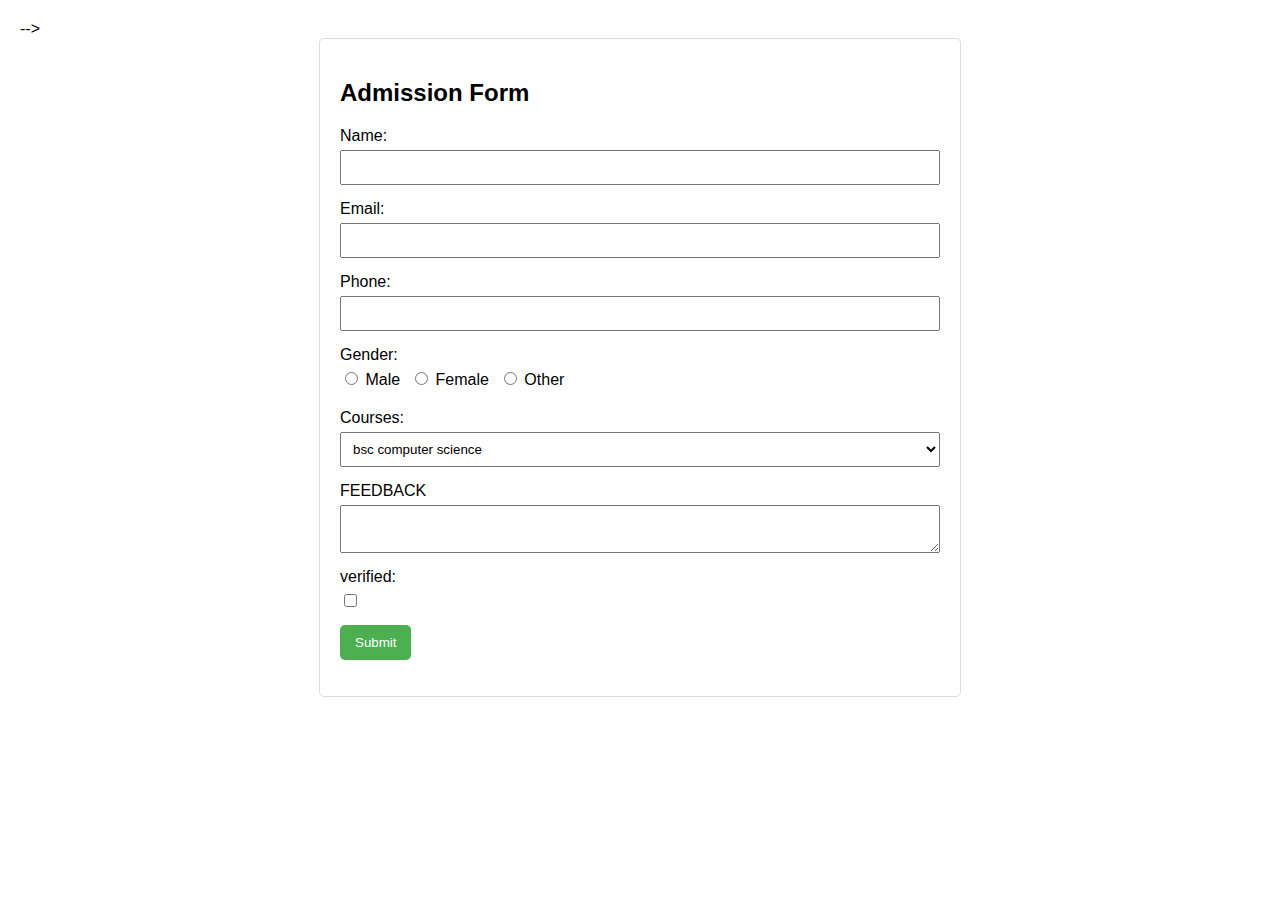
<file: portfolio_deepika/asserts/Admission Form.html>
<!-- saved from url=(0040)http://127.0.0.1:5500/asserts/index.html -->
<html lang="en"><head><meta http-equiv="Content-Type" content="text/html; charset=UTF-8"><script>
	// <![CDATA[  <-- For SVG support
	if ('WebSocket' in window) {
		(function () {
			function refreshCSS() {
				var sheets = [].slice.call(document.getElementsByTagName("link"));
				var head = document.getElementsByTagName("head")[0];
				for (var i = 0; i < sheets.length; ++i) {
					var elem = sheets[i];
					var parent = elem.parentElement || head;
					parent.removeChild(elem);
					var rel = elem.rel;
					if (elem.href && typeof rel != "string" || rel.length == 0 || rel.toLowerCase() == "stylesheet") {
						var url = elem.href.replace(/(&|\?)_cacheOverride=\d+/, '');
						elem.href = url + (url.indexOf('?') >= 0 ? '&' : '?') + '_cacheOverride=' + (new Date().valueOf());
					}
					parent.appendChild(elem);
				}
			}
			var protocol = window.location.protocol === 'http:' ? 'ws://' : 'wss://';
			var address = protocol + window.location.host + window.location.pathname + '/ws';
			var socket = new WebSocket(address);
			socket.onmessage = function (msg) {
				if (msg.data == 'reload') window.location.reload();
				else if (msg.data == 'refreshcss') refreshCSS();
			};
			if (sessionStorage && !sessionStorage.getItem('IsThisFirstTime_Log_From_LiveServer')) {
				console.log('Live reload enabled.');
				sessionStorage.setItem('IsThisFirstTime_Log_From_LiveServer', true);
			}
		})();
	}
	else {
		console.error('Upgrade your browser. This Browser is NOT supported WebSocket for Live-Reloading.');
	}
	// ]]>
</script>
</head><body>
  --&gt;



 


    
    <title>Admission Form</title>
    <style>
        body {
            font-family: Arial, sans-serif;
            margin: 20px;
        }
        .form-container {
            max-width: 600px;
            margin: auto;
            padding: 20px;
            border: 1px solid #ddd;
            border-radius: 5px;
        }
        .form-group {
            margin-bottom: 15px;
        }
        .form-group label {
            display: block;
            margin-bottom: 5px;
        }
        .form-group input, .form-group select, .form-group textarea {
            width: 100%;
            padding: 8px;
            box-sizing: border-box;
        }
        .form-group input[type="checkbox"], .form-group input[type="radio"] {
            width: auto;
        }
        .form-group .checkbox-group, .form-group .radio-group {
            display: flex;
            flex-wrap: wrap;
        }
        .form-group .checkbox-group label, .form-group .radio-group label {
            margin-right: 10px;
        }
        .form-group button {
            padding: 10px 15px;
            background-color: #4CAF50;
            color: white;
            border: none;
            border-radius: 5px;
            cursor: pointer;
        }
    </style>



    <div class="form-container">
        <h2>Admission Form</h2>
        <form action="http://127.0.0.1:5500/asserts/submit-form-url" method="post">
            <div class="form-group">
                <label for="name">Name:</label>
                <input type="text" id="name" name="name" required="">
            </div>
            <div class="form-group">
                <label for="email">Email:</label>
                <input type="email" id="email" name="email" required="">
            </div>
            <div class="form-group">
                <label for="phone">Phone:</label>
                <input type="tel" id="phone" name="phone">
            </div>
            <div class="form-group">
                <label for="gender">Gender:</label>
                <div class="radio-group">
                    <label><input type="radio" name="gender" value="male"> Male</label>
                    <label><input type="radio" name="gender" value="female"> Female</label>
                    <label><input type="radio" name="gender" value="other"> Other</label>
                </div>
            </div>
            <div class="form-group">
                <label for="country">Courses:</label>
                <select id="country" name="Courses">
                    <option value="bsc computer science">bsc computer science</option>
                    <option value="bca">Bca</option>
                    <option value="bcs IT">BSC IT</option>
                    <option value="B.COM">B.COM</option>
                </select>
            </div>
            <div class="form-group">
                <label for="comments">FEEDBACK</label>
                <textarea id="feedback" name="feedback" rows="2"></textarea>
            </div>
            <div class="form-group">
                <label for="verified">verified:</label>
                <input type="checkbox" id="newsletter" name="newsletter">
            </div>
            <div class="form-group">
                <button type="submit">Submit</button>
            </div>
        </form>
    </div>
<!-- Code injected--></body></html>
</file>
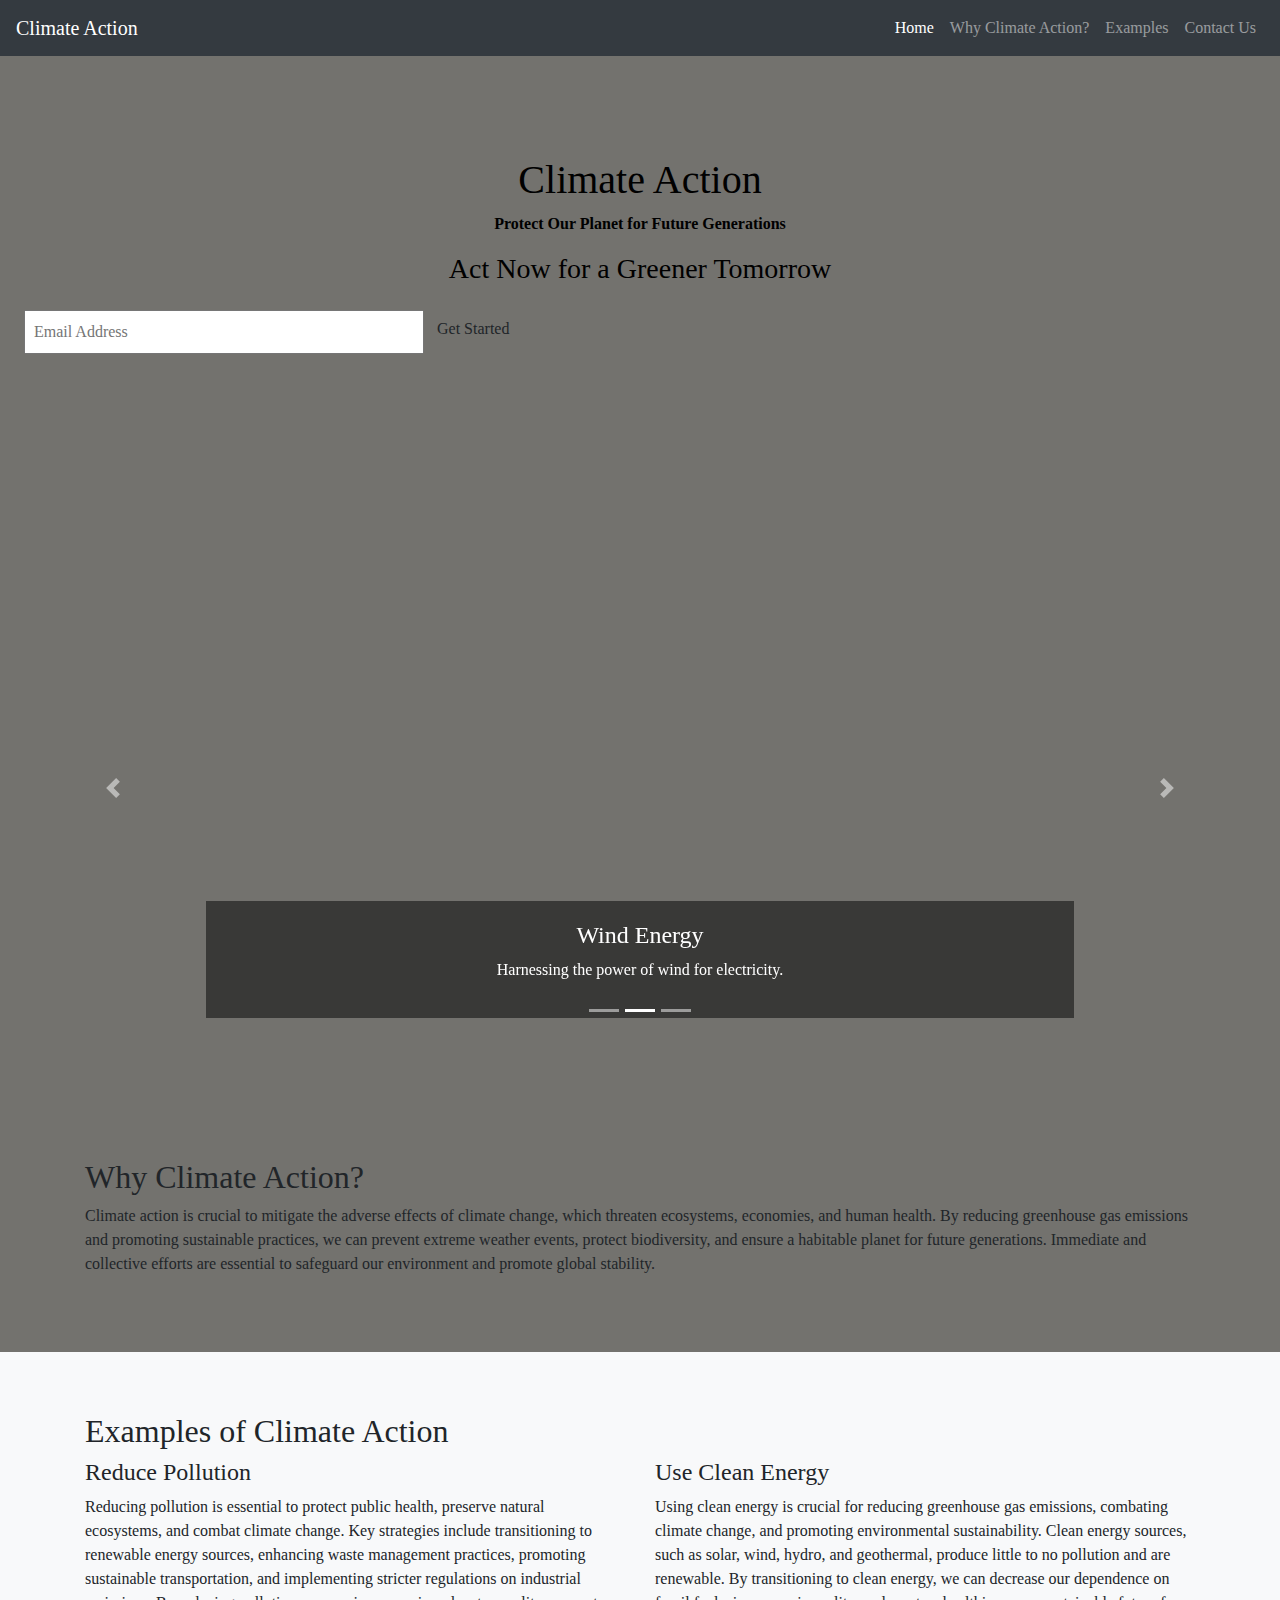
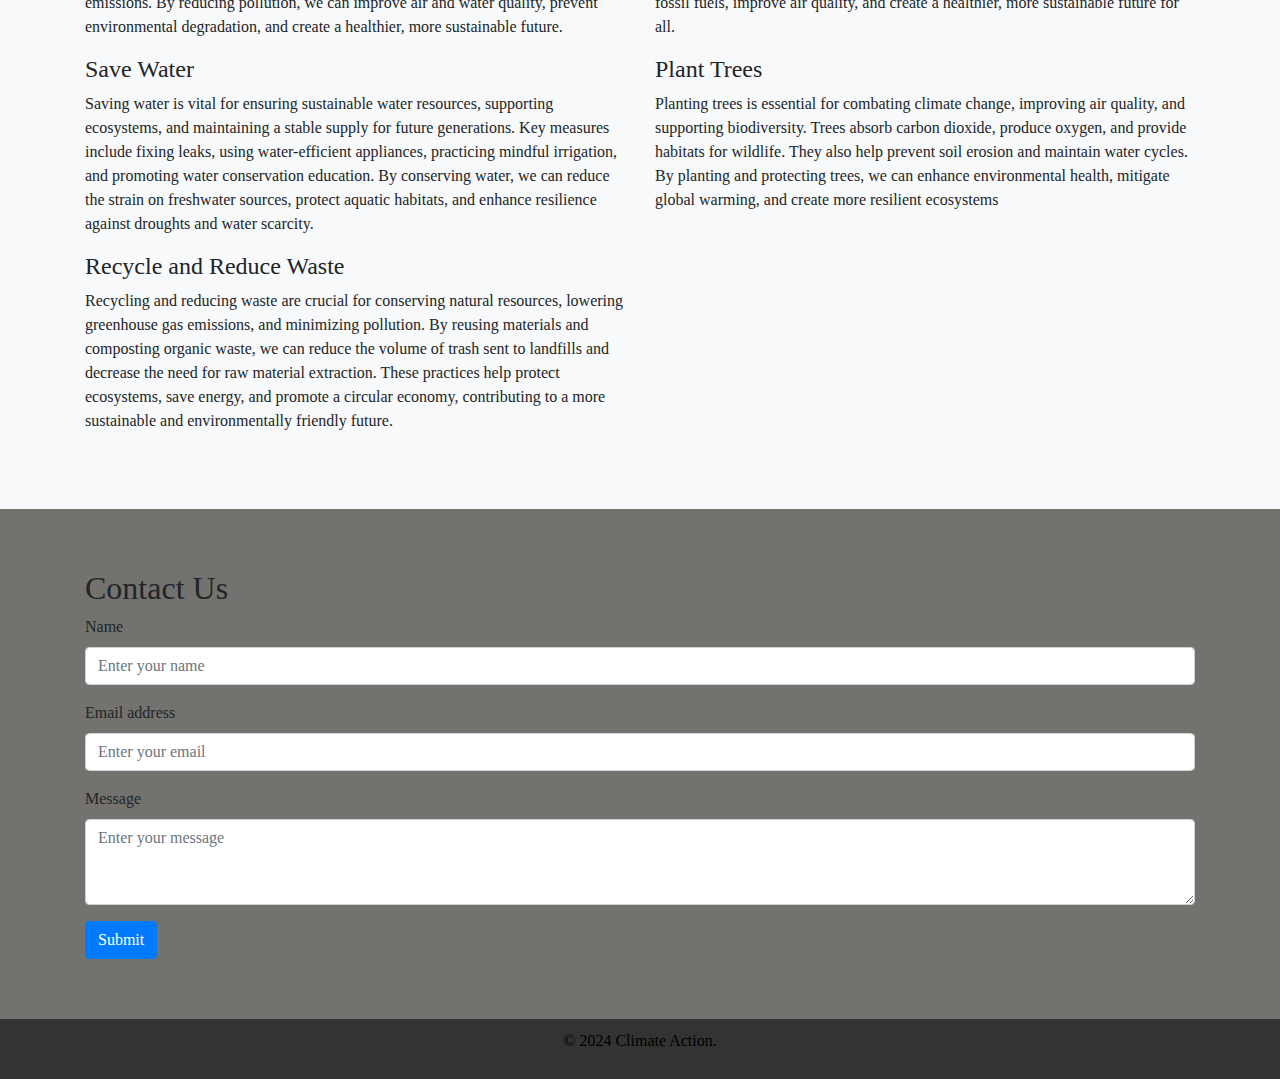
<file: portfolio_deepika/asserts/Climate Action 2project.html>
<!DOCTYPE html>
<!-- saved from url=(0077)http://127.0.0.1:5500/asserts/css/climate_action/climate.html#climateCarousel -->
<html lang="en"><head><meta http-equiv="Content-Type" content="text/html; charset=UTF-8">
    
    <meta name="viewport" content="width=device-width, initial-scale=1.0">
    <title>Climate Action</title>
    <link href="./Climate Action 2project_files/bootstrap.min.css" rel="stylesheet">
   <link rel="stylesheet" type="text/css" href="./Climate Action 2project_files/style.css">
</head>
<body>

    <!-- Navbar -->
    <nav class="navbar navbar-expand-lg navbar-dark bg-dark">
        <a class="navbar-brand" href="http://127.0.0.1:5500/asserts/css/climate_action/climate.html#">Climate Action</a>
        <button class="navbar-toggler" type="button" data-toggle="collapse" data-target="#navbarNav" aria-controls="navbarNav" aria-expanded="false" aria-label="Toggle navigation">
            <span class="navbar-toggler-icon"></span>
        </button>
        <div class="collapse navbar-collapse" id="navbarNav">
            <ul class="navbar-nav ml-auto">
                <li class="nav-item active">
                    <a class="nav-link" href="http://127.0.0.1:5500/asserts/css/climate_action/climate.html#home">Home</a>
                </li>
                <li class="nav-item">
                    <a class="nav-link" href="http://127.0.0.1:5500/asserts/css/climate_action/climate.html#why">Why Climate Action?</a>
                </li>
                <li class="nav-item">
                    <a class="nav-link" href="http://127.0.0.1:5500/asserts/css/climate_action/climate.html#examples">Examples</a>
                </li>
                <li class="nav-item">
                    <a class="nav-link" href="http://127.0.0.1:5500/asserts/css/climate_action/climate.html#contact">Contact Us</a>
                </li>
            </ul>
        </div>
    </nav>

    <!-- Hero Section -->
    <section id="home" class="hero">
        <h1>Climate Action</h1>
        <p><strong>Protect Our Planet for Future Generations</strong></p>
        <h3>Act Now for a Greener Tomorrow</h3>
        <div class="input-group m-4">
            <center><input type="text" class="email-input" placeholder="Email Address" fdprocessedid="4vvj0n"></center>
            <centre><button class="btn signin" fdprocessedid="mx4e9m">Get Started</button></centre>
        </div>
    </section>

    <!-- Carousel Section -->
    <section id="carousel" class="section">
        <div id="climateCarousel" class="carousel slide" data-ride="carousel">
            <ol class="carousel-indicators">
                <li data-target="#climateCarousel" data-slide-to="0" class=""></li>
                <li data-target="#climateCarousel" data-slide-to="1" class="active"></li>
                <li data-target="#climateCarousel" data-slide-to="2" class=""></li>
            </ol>
            <div class="carousel-inner">
                <div class="carousel-item" style="background-image: url(&#39;https://images.wallpaperscraft.com/image/single/field_grass_path_124349_2048x1152.jpg&#39;);">
                    <div class="carousel-caption d-none d-md-block">
                        <h5>Climate Action</h5>
                        <p>Protect our planet for future generation.</p>
                    </div>
                </div>
                <div class="carousel-item active" style="background-image: url(&#39;https://images3.alphacoders.com/559/thumb-1920-559015.jpg&#39;);">
                    <div class="carousel-caption d-none d-md-block">
                        <h4>Wind Energy</h4>
                        <p>Harnessing the power of wind for electricity.</p>
                    </div>
                </div>
                <div class="carousel-item" style="background-image: url(&#39;https://t4.ftcdn.net/jpg/02/55/17/43/360_F_255174366_ojDuATz84e5h7lIlxh2moUJa9Kpd5wKk.jpg&#39;);">
                    <div class="carousel-caption d-none d-md-block">
                        <h4>Forest Conservation</h4>
                        <p>Protecting forests to maintain ecological balance.</p>
                    </div>
                </div>
            </div>
            <a class="carousel-control-prev" href="http://127.0.0.1:5500/asserts/css/climate_action/climate.html#climateCarousel" role="button" data-slide="prev">
                <span class="carousel-control-prev-icon" aria-hidden="true"></span>
                <span class="sr-only">Previous</span>
            </a>
            <a class="carousel-control-next" href="http://127.0.0.1:5500/asserts/css/climate_action/climate.html#climateCarousel" role="button" data-slide="next">
                <span class="carousel-control-next-icon" aria-hidden="true"></span>
                <span class="sr-only">Next</span>
            </a>
        </div>
    </section>

    <!-- Why Climate Action Section -->
    <section id="why" class="section">
        <div class="container">
            <h2>Why Climate Action?</h2>
            <p>Climate action is crucial to mitigate the adverse effects of climate change, which threaten ecosystems, economies, and human health. By reducing greenhouse gas emissions and promoting sustainable practices, we can prevent extreme weather events, protect biodiversity, and ensure a habitable planet for future generations. Immediate and collective efforts are essential to safeguard our environment and promote global stability.</p>
        </div>
    </section>

    <!-- Examples of Climate Action Section -->
    <section id="examples" class="section bg-light">
        <div class="container">
            <h2>Examples of Climate Action</h2>
            <div class="row">
                <div class="col-md-6">
                    <h4>Reduce Pollution</h4>
                    <p>Reducing pollution is essential to protect public health, preserve natural ecosystems, and combat climate change. Key strategies include transitioning to renewable energy sources, enhancing waste management practices, promoting sustainable transportation, and implementing stricter regulations on industrial emissions. By reducing pollution, we can improve air and water quality, prevent environmental degradation, and create a healthier, more sustainable future.</p>
                </div>
                <div class="col-md-6">
                    <h4>Use Clean Energy</h4>
                    <p>Using clean energy is crucial for reducing greenhouse gas emissions, combating climate change, and promoting environmental sustainability. Clean energy sources, such as solar, wind, hydro, and geothermal, produce little to no pollution and are renewable. By transitioning to clean energy, we can decrease our dependence on fossil fuels, improve air quality, and create a healthier, more sustainable future for all.</p>
                </div>
                <div class="col-md-6">
                    <h4>Save Water</h4>
                    <p>Saving water is vital for ensuring sustainable water resources, supporting ecosystems, and maintaining a stable supply for future generations. Key measures include fixing leaks, using water-efficient appliances, practicing mindful irrigation, and promoting water conservation education. By conserving water, we can reduce the strain on freshwater sources, protect aquatic habitats, and enhance resilience against droughts and water scarcity.</p>
                </div>
                <div class="col-md-6">
                    <h4>Plant Trees</h4>
                    <p>Planting trees is essential for combating climate change, improving air quality, and supporting biodiversity. Trees absorb carbon dioxide, produce oxygen, and provide habitats for wildlife. They also help prevent soil erosion and maintain water cycles. By planting and protecting trees, we can enhance environmental health, mitigate global warming, and create more resilient ecosystems</p>
                </div>
                <div class="col-md-6">
                    <h4>Recycle and Reduce Waste</h4>
                    <p>Recycling and reducing waste are crucial for conserving natural resources, lowering greenhouse gas emissions, and minimizing pollution. By reusing materials and composting organic waste, we can reduce the volume of trash sent to landfills and decrease the need for raw material extraction. These practices help protect ecosystems, save energy, and promote a circular economy, contributing to a more sustainable and environmentally friendly future.</p>
                </div>
            </div>
        </div>
    </section>

    <!-- Contact Us Section -->
    <section id="contact" class="section">
        <div class="container">
            <h2>Contact Us</h2>
            <form>
                <div class="form-group">
                    <label for="name">Name</label>
                    <input type="text" class="form-control" id="name" placeholder="Enter your name" fdprocessedid="kxezg1">
                </div>
                <div class="form-group">
                    <label for="email">Email address</label>
                    <input type="email" class="form-control" id="email" placeholder="Enter your email" fdprocessedid="f3vwwd">
                </div>
                <div class="form-group">
                    <label for="message">Message</label>
                    <textarea class="form-control" id="message" rows="3" placeholder="Enter your message"></textarea>
                </div>
                <button type="submit" class="btn btn-primary" fdprocessedid="y50i49">Submit</button>
            </form>
        </div>
    </section>

    <!-- Footer -->
    <footer class="footer">
        <p>© 2024 Climate Action.</p>
    </footer>
    
    <!-- Scripts -->
    <script src="./Climate Action 2project_files/jquery-3.5.1.slim.min.js.download"></script>
    <script src="./Climate Action 2project_files/popper.min.js.download"></script>
    <script src="./Climate Action 2project_files/bootstrap.min.js.download"></script>
<!-- Code injected by live-server -->
<script>
	// <![CDATA[  <-- For SVG support
	if ('WebSocket' in window) {
		(function () {
			function refreshCSS() {
				var sheets = [].slice.call(document.getElementsByTagName("link"));
				var head = document.getElementsByTagName("head")[0];
				for (var i = 0; i < sheets.length; ++i) {
					var elem = sheets[i];
					var parent = elem.parentElement || head;
					parent.removeChild(elem);
					var rel = elem.rel;
					if (elem.href && typeof rel != "string" || rel.length == 0 || rel.toLowerCase() == "stylesheet") {
						var url = elem.href.replace(/(&|\?)_cacheOverride=\d+/, '');
						elem.href = url + (url.indexOf('?') >= 0 ? '&' : '?') + '_cacheOverride=' + (new Date().valueOf());
					}
					parent.appendChild(elem);
				}
			}
			var protocol = window.location.protocol === 'http:' ? 'ws://' : 'wss://';
			var address = protocol + window.location.host + window.location.pathname + '/ws';
			var socket = new WebSocket(address);
			socket.onmessage = function (msg) {
				if (msg.data == 'reload') window.location.reload();
				else if (msg.data == 'refreshcss') refreshCSS();
			};
			if (sessionStorage && !sessionStorage.getItem('IsThisFirstTime_Log_From_LiveServer')) {
				console.log('Live reload enabled.');
				sessionStorage.setItem('IsThisFirstTime_Log_From_LiveServer', true);
			}
		})();
	}
	else {
		console.error('Upgrade your browser. This Browser is NOT supported WebSocket for Live-Reloading.');
	}
	// ]]>
</script>


<span id="PING_IFRAME_FORM_DETECTION" style="display: none;"></span></body></html>
</file>
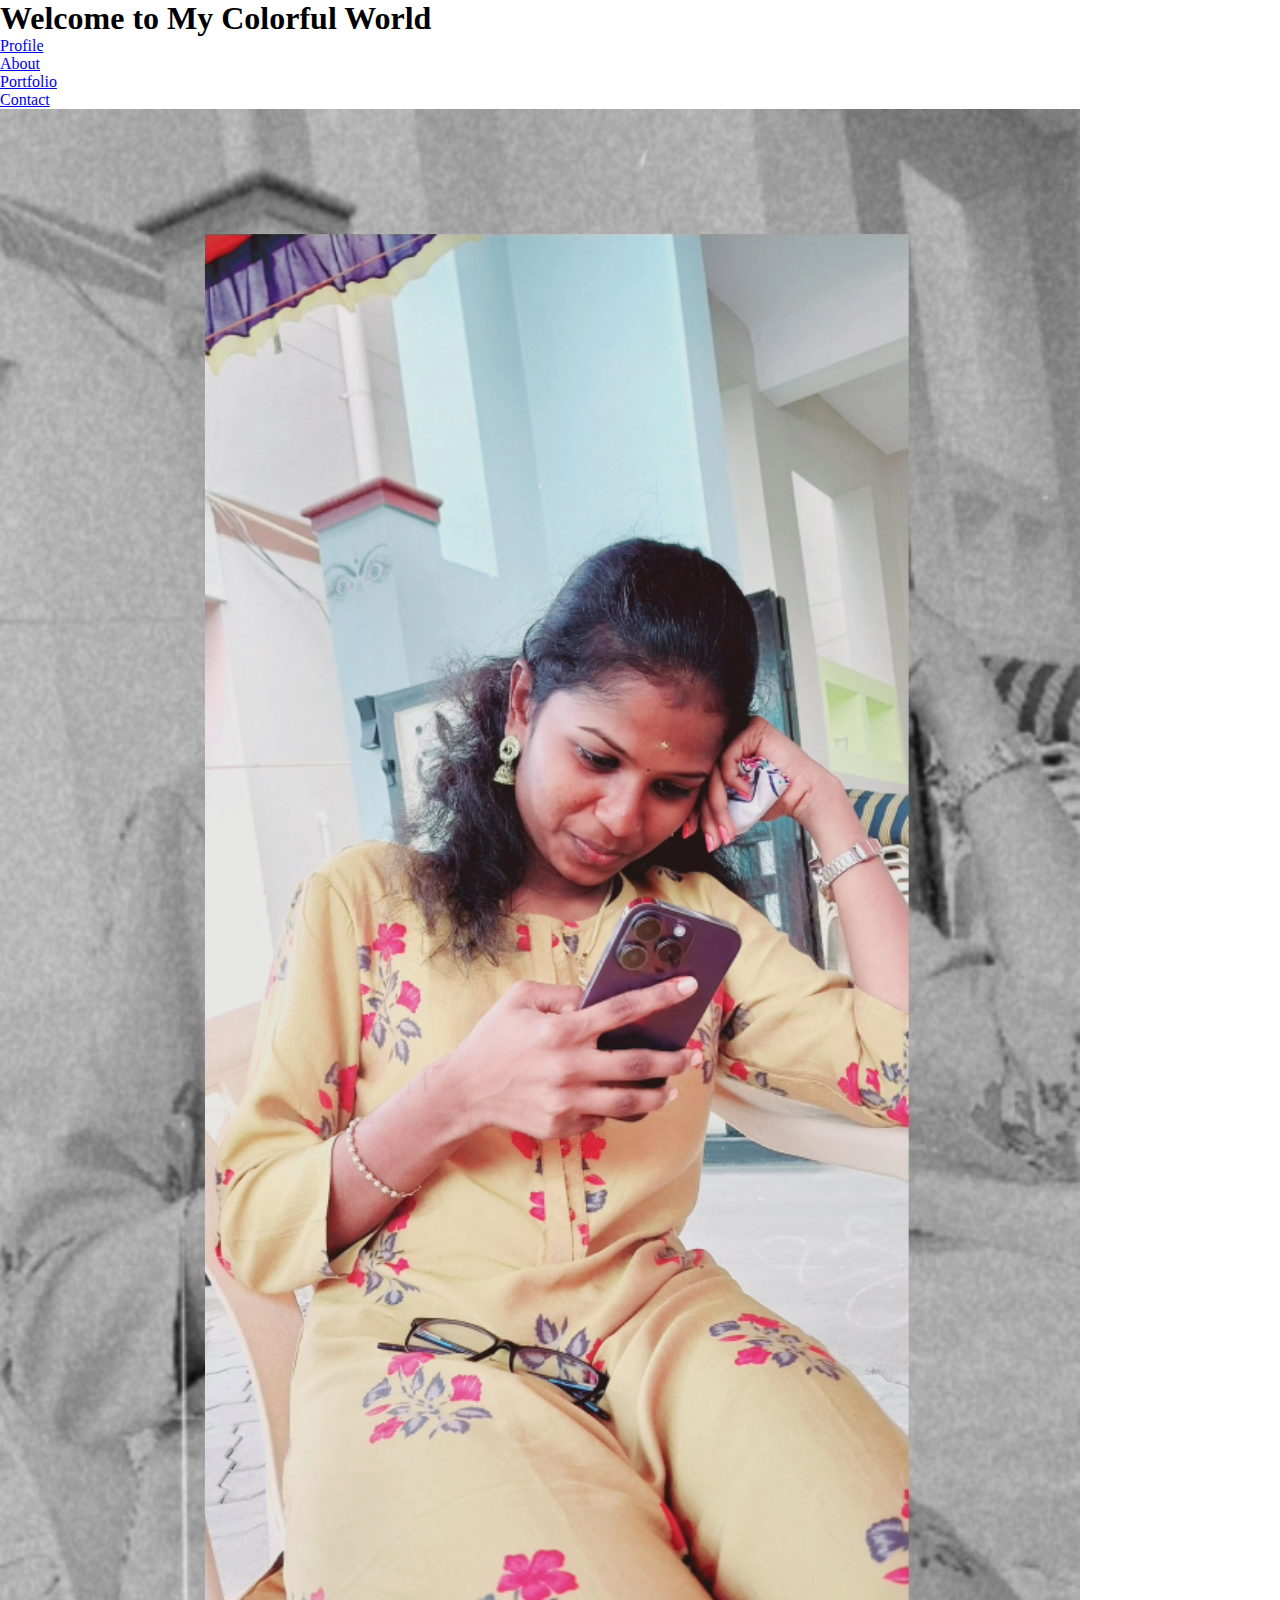
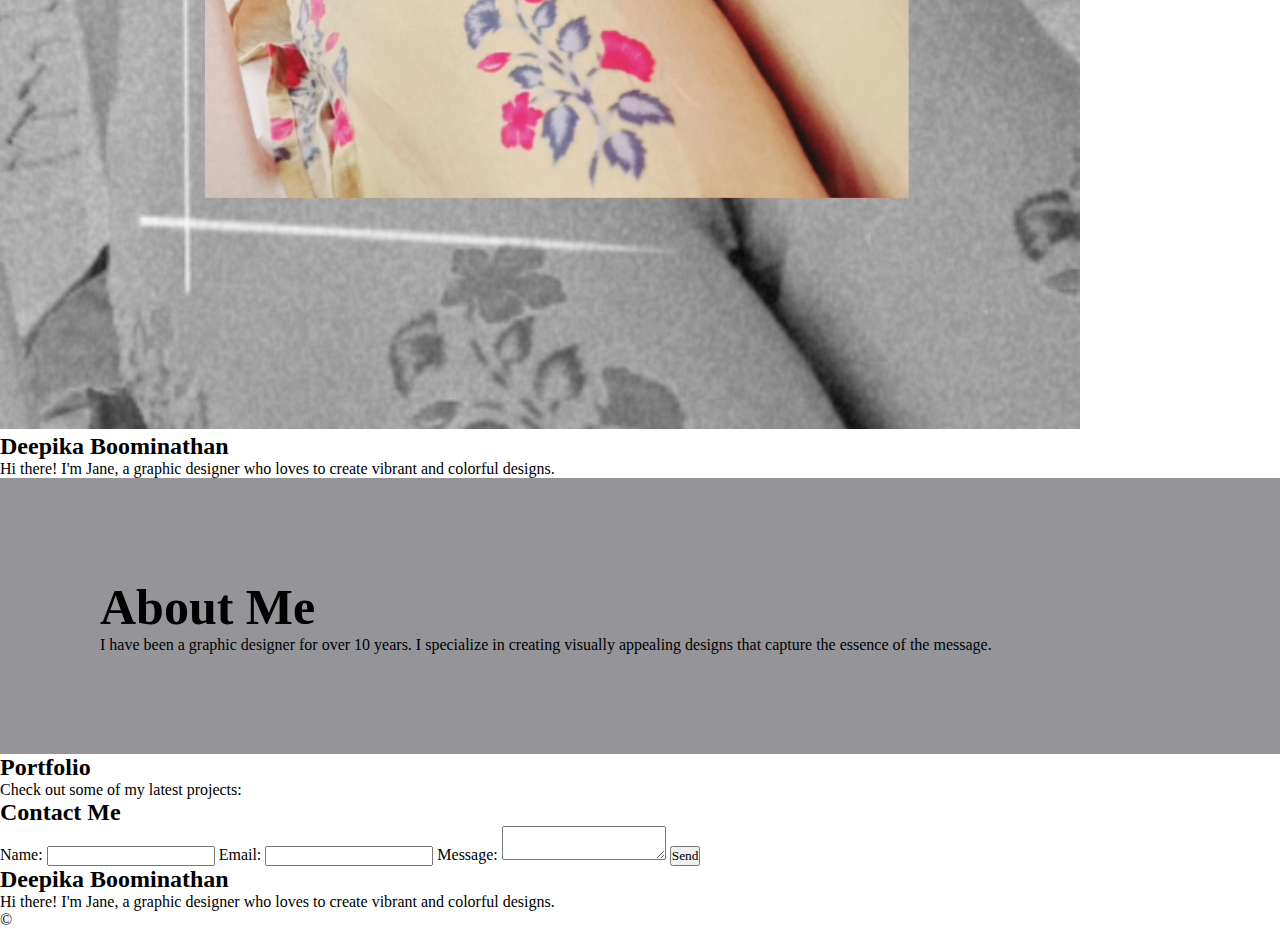
<file: portfolio_deepika/asserts/index2.html>
<!DOCTYPE html>
<html lang="en">
<head>
    <meta charset="UTF-8">
    <meta name="viewport" content="width=device-width, initial-scale=1.0">
    <title>Colorful Webpage</title>
    <link rel="stylesheet" type="text/css" href="./css/style.css">
</head>
<body>
    <header>
        <h1>Welcome to My Colorful World</h1>
    </header>
    <nav>
        <ul>
            <li><a href="#profile">Profile</a></li>
            <li><a href="#about">About</a></li>
            <li><a href="#portfolio">Portfolio</a></li>
            <li><a href="#contact">Contact</a></li>
        </ul>
    </nav>
    <section id="profile" class="profile">
        <div class="profile-pic">
            <img src="./VideoCapture_20221206-085252[1].jpg" alt="Profile Picture">
        </div>
        <div class="profile-info">
            <h2>Deepika Boominathan</h2>
            <p>Hi there! I'm Jane, a graphic designer who loves to create vibrant and colorful designs.</p>
        </div>
    </section>
    <section id="about" class="about">
        <h2>About Me</h2>
        <p>I have been a graphic designer for over 10 years. I specialize in creating visually appealing designs that capture the essence of the message.</p>
    </section>
    <section id="portfolio" class="portfolio">
        <h2>Portfolio</h2>
        <p>Check out some of my latest projects:</p>
        <!-- Portfolio items will go here -->
    </section>
    <section id="contact" class="contact">
        <h2>Contact Me</h2>
        <form id="contact-form">
            <label for="name">Name:</label>
            <input type="text" id="name" name="name" required>
            <label for="email">Email:</label>
            <input type="email" id="email" name="email" required>
            <label for="message">Message:</label>
            <textarea id="message" name="message" required></textarea>
            <button type="submit">Send</button>
        </form>

        <div class="profile-info">
            <h2>Deepika Boominathan</h2>
            <p>Hi there! I'm Jane, a graphic designer who loves to create vibrant and colorful designs.</p>
        </div>
    </section>
    <footer>
        <p>&copy;</p>
    </footer>
</body>
</html>
</file>
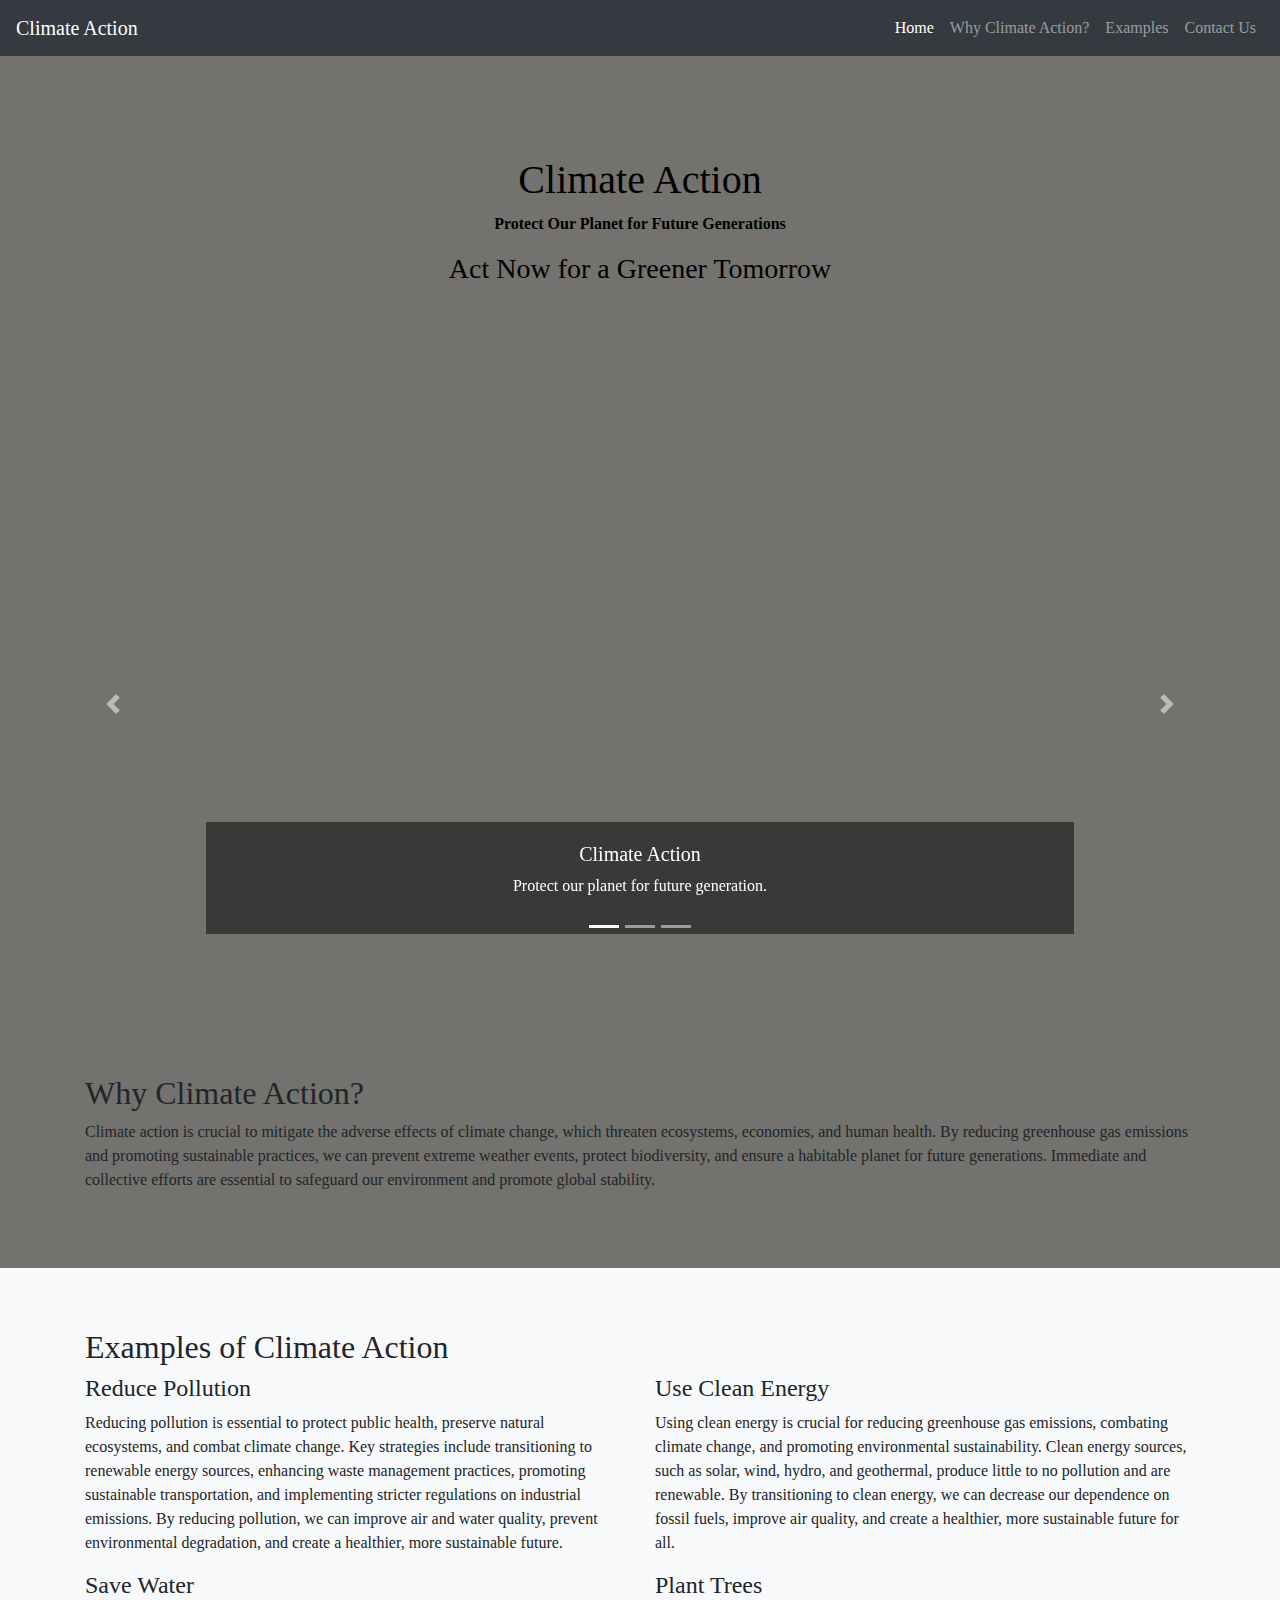
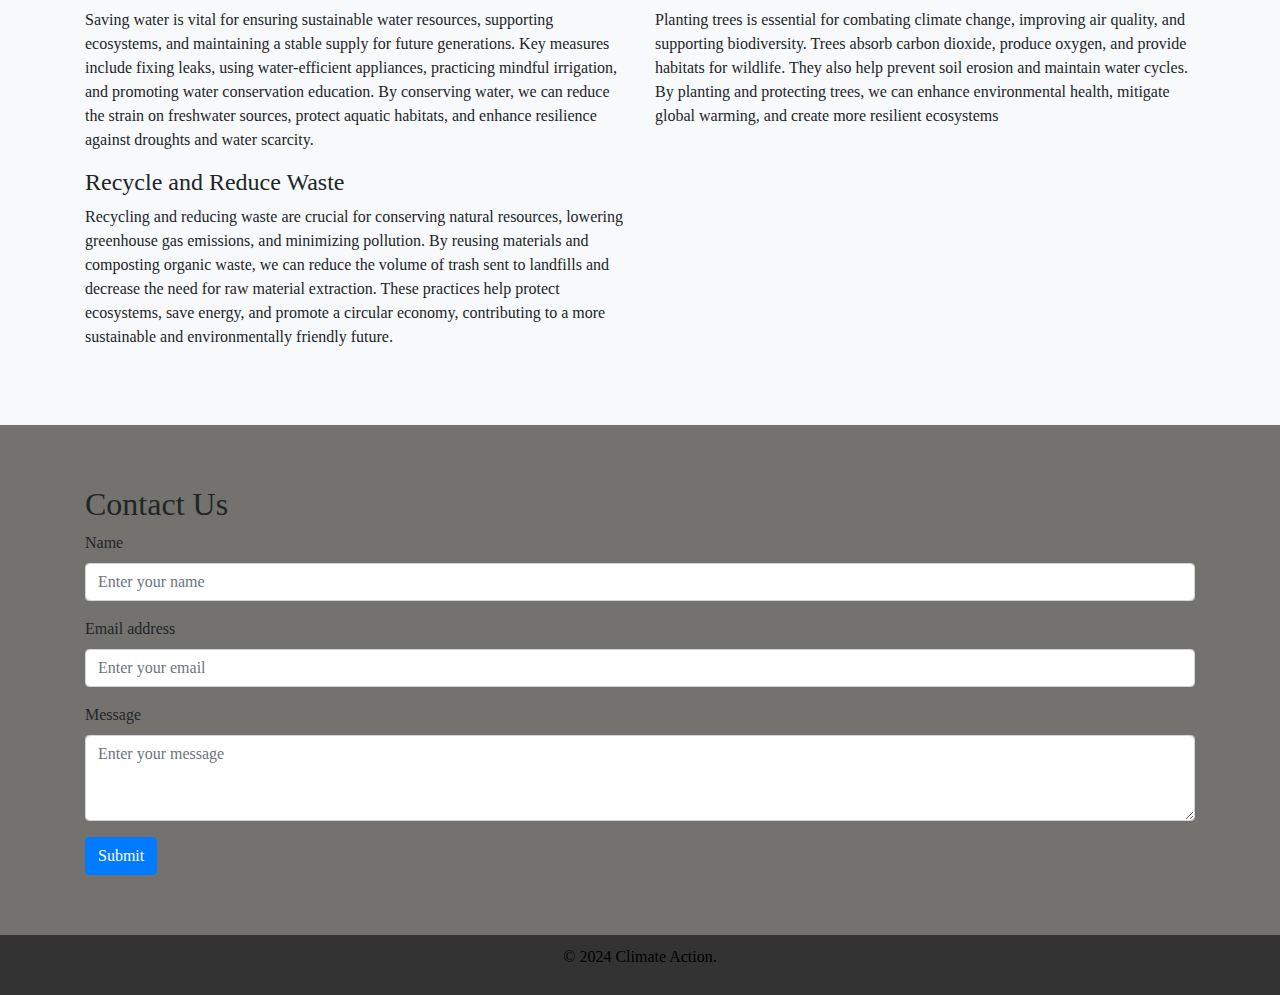
<file: portfolio_deepika/asserts/css/climate_action/climate.html>
<!DOCTYPE html>
<html lang="en">
<head>
    <meta charset="UTF-8">
    <meta name="viewport" content="width=device-width, initial-scale=1.0">
    <title>Climate Action</title>
    <link href="https://stackpath.bootstrapcdn.com/bootstrap/4.5.2/css/bootstrap.min.css" rel="stylesheet">
   <link rel="stylesheet" type="text/css" href="./style.css">
</head>
<body>
    <!-- Navbar -->
    <nav class="navbar navbar-expand-lg navbar-dark bg-dark">
        <a class="navbar-brand" href="#">Climate Action</a>
        <button class="navbar-toggler" type="button" data-toggle="collapse" data-target="#navbarNav" aria-controls="navbarNav" aria-expanded="false" aria-label="Toggle navigation">
            <span class="navbar-toggler-icon"></span>
        </button>
        <div class="collapse navbar-collapse" id="navbarNav">
            <ul class="navbar-nav ml-auto">
                <li class="nav-item active">
                    <a class="nav-link" href="#home">Home</a>
                </li>
                <li class="nav-item">
                    <a class="nav-link" href="#why">Why Climate Action?</a>
                </li>     
                <li class="nav-item">
                    <a class="nav-link" href="#examples">Examples</a>
                </li>
                <li class="nav-item">
                    <a class="nav-link" href="#contact">Contact Us</a>
                </li>
            </ul>
        </div>
    </nav>
    <!-- Hero Section -->
    <section id="home" class="hero">
        <h1>Climate Action</h1>
        <p><strong>Protect Our Planet for Future Generations</strong></p>
        <h3>Act Now for a Greener Tomorrow</h3>
    </section>
    <!-- Carousel Section -->
    <section id="carousel" class="section">
        <div id="climateCarousel" class="carousel slide" data-ride="carousel">
            <ol class="carousel-indicators">
                <li data-target="#climateCarousel" data-slide-to="0" class="active"></li>
                <li data-target="#climateCarousel" data-slide-to="1"></li>
                <li data-target="#climateCarousel" data-slide-to="2"></li>
            </ol>
            <div class="carousel-inner">
                <div class="carousel-item active" style="background-image: url('https://images.wallpaperscraft.com/image/single/field_grass_path_124349_2048x1152.jpg');">
                    <div class="carousel-caption d-none d-md-block">
                        <h5>Climate Action</h5>
                        <p>Protect our planet for future generation.</p>
                    </div>
                </div>
                <div class="carousel-item" style="background-image: url('https://images3.alphacoders.com/559/thumb-1920-559015.jpg');">
                    <div class="carousel-caption d-none d-md-block">
                        <h4>Wind Energy</h4>
                        <p>Harnessing the power of wind for electricity.</p>
                    </div>
                </div>
                <div class="carousel-item" style="background-image: url('https://t4.ftcdn.net/jpg/02/55/17/43/360_F_255174366_ojDuATz84e5h7lIlxh2moUJa9Kpd5wKk.jpg');">
                    <div class="carousel-caption d-none d-md-block">
                        <h4>Forest Conservation</h4>
                        <p>Protecting forests to maintain ecological balance.</p>
                    </div>
                </div>
            </div>
            <a class="carousel-control-prev" href="#climateCarousel" role="button" data-slide="prev">
                <span class="carousel-control-prev-icon" aria-hidden="true"></span>
                <span class="sr-only">Previous</span>
            </a>
            <a class="carousel-control-next" href="#climateCarousel" role="button" data-slide="next">
                <span class="carousel-control-next-icon" aria-hidden="true"></span>
                <span class="sr-only">Next</span>
            </a>
        </div>
    </section>
    <!-- Why Climate Action Section -->
    <section id="why" class="section">
        <div class="container">
            <h2>Why Climate Action?</h2>
            <p>Climate action is crucial to mitigate the adverse effects of climate change, which threaten ecosystems, economies, and human health. By reducing greenhouse gas emissions and promoting sustainable practices, we can prevent extreme weather events, protect biodiversity, and ensure a habitable planet for future generations. Immediate and collective efforts are essential to safeguard our environment and promote global stability.</p>
        </div>
    </section>
    <!-- Examples of Climate Action Section -->
    <section id="examples" class="section bg-light">
        <div class="container">
            <h2>Examples of Climate Action</h2>
            <div class="row">
                <div class="col-md-6">
                    <h4>Reduce Pollution</h4>
                    <p>Reducing pollution is essential to protect public health, preserve natural ecosystems, and combat climate change. Key strategies include transitioning to renewable energy sources, enhancing waste management practices, promoting sustainable transportation, and implementing stricter regulations on industrial emissions. By reducing pollution, we can improve air and water quality, prevent environmental degradation, and create a healthier, more sustainable future.</p>
                </div>
                <div class="col-md-6">
                    <h4>Use Clean Energy</h4>
                    <p>Using clean energy is crucial for reducing greenhouse gas emissions, combating climate change, and promoting environmental sustainability. Clean energy sources, such as solar, wind, hydro, and geothermal, produce little to no pollution and are renewable. By transitioning to clean energy, we can decrease our dependence on fossil fuels, improve air quality, and create a healthier, more sustainable future for all.</p>
                </div>
                <div class="col-md-6">
                    <h4>Save Water</h4>
                    <p>Saving water is vital for ensuring sustainable water resources, supporting ecosystems, and maintaining a stable supply for future generations. Key measures include fixing leaks, using water-efficient appliances, practicing mindful irrigation, and promoting water conservation education. By conserving water, we can reduce the strain on freshwater sources, protect aquatic habitats, and enhance resilience against droughts and water scarcity.</p>
                </div>
                <div class="col-md-6">
                    <h4>Plant Trees</h4>
                    <p>Planting trees is essential for combating climate change, improving air quality, and supporting biodiversity. Trees absorb carbon dioxide, produce oxygen, and provide habitats for wildlife. They also help prevent soil erosion and maintain water cycles. By planting and protecting trees, we can enhance environmental health, mitigate global warming, and create more resilient ecosystems</p>
                </div>
                <div class="col-md-6">
                    <h4>Recycle and Reduce Waste</h4>
                    <p>Recycling and reducing waste are crucial for conserving natural resources, lowering greenhouse gas emissions, and minimizing pollution. By reusing materials and composting organic waste, we can reduce the volume of trash sent to landfills and decrease the need for raw material extraction. These practices help protect ecosystems, save energy, and promote a circular economy, contributing to a more sustainable and environmentally friendly future.</p>
                </div>
            </div>
        </div>
    </section>
    <!-- Contact Us Section -->
    <section id="contact" class="section">
        <div class="container">
            <h2>Contact Us</h2>
            <form>
                <div class="form-group">
                    <label for="name">Name</label>
                    <input type="text" class="form-control" id="name" placeholder="Enter your name">
                </div>
                <div class="form-group">
                    <label for="email">Email address</label>
                    <input type="email" class="form-control" id="email" placeholder="Enter your email">
                </div>
                <div class="form-group">
                    <label for="message">Message</label>
                    <textarea class="form-control" id="message" rows="3" placeholder="Enter your message"></textarea>
                </div>
                <button type="submit" class="btn btn-primary">Submit</button>
            </form>
        </div>
    </section>
    <!-- Footer -->
    <footer class="footer">
        <p>&copy; 2024 Climate Action.</p>
    </footer>
    <!-- Scripts -->
    <script src="https://code.jquery.com/jquery-3.5.1.slim.min.js"></script>
    <script src="https://cdn.jsdelivr.net/npm/@popperjs/core@2.5.4/dist/umd/popper.min.js"></script>
    <script src="https://stackpath.bootstrapcdn.com/bootstrap/4.5.2/js/bootstrap.min.js"></script>
</body>
</html>
</file>
<file: portfolio_deepika/asserts/Climate Action 2project_files/style.css>
body {
    font-family: Georgia, 'Times New Roman', Times, serif;
    background-color: #73726e;
}
.hero {
    background-image: url('https://source.unsplash.com/1600x900/?nature,environment');
    background-size: cover;
    color: black;
    text-align: center;
    padding: 100px 0;
}
.hero .email-input {
    width: 400px; /* Set the width to your desired size */
    padding: 8px; /* Adjust padding as needed */
}

.section {
    padding: 60px 20px;
}
.footer {
    background-color:#333;
    color: black;
    text-align: center;
    padding: 10px 0;
}
.carousel-item {
    height: 500px;
    background-size: cover;
    background-position: center;
}
.carousel-caption {
    background: rgba(0, 0, 0, 0.5);
    padding: 20px;
}
</file>
<file: portfolio_deepika/asserts/css/style.css>
*{
    padding:0;
    margin:0;
    box-sizing: border-box;
    font-family: "PT Serif", serif;
}

#navbar{
    position:sticky;
    top: 0;
    left: 0;
    z-index:100;
    padding: .5rem 5rem;
    box-shadow: 5px 5px 20px rgba(0, 0, 0, 0.5);
    background: black;
}

.navbar .navbar-brand{
    font-size: 25px;
    font-weight: 800;
    color: lightblue !important;
}

#navbarSupportedContent a{
    color:white;
    border-bottom:2px solid transparent;
}

#navbarSupportedContent a:hover{
    border-bottom:2px solid lightblue;
}

#navbarSupportedContent button{
    background: lightblue;
    width:5rem;
    border-radius: 15px;
}

/***Home***/

#home{
    background:url(../assets/pexels-andrew-beatson-2114196-3742711.jpg);
    background-size: cover;
    background-position: center;
    padding: 300px;
}

#home h1{
    font-size: 50px;
    color:rgb(0, 0, 0) ;
    letter-spacing: 3px;
    text-shadow:0px 1px 0px #000000;
    text-align: center;
}
#home h3{
    font-size:18px;
    color:#000000;
    text-align: center;
}

#home .input-group{
  width:40%;
  height:45px; 
  /* margin-right: auto;
  margin-left: auto;  */
}
.signin{
    background: rgb(71, 94, 222) !important;
    color: white !important;
    box-shadow: 2px 4px 5px rgba(0,0,0,0.3);
}

/***About***/

#about{
    background: #959599;
    padding:100px;
}
#about h2{
    font-weight: 800;
    font-size: 50px;
    color: black;
}
#about p{
    color: black;
}

#about img{
    border-radius: 50%;
    padding: 10px 20px 20px 10px;
}

/**Climate**/

#climate img{
    border-radius: 50%;
    padding: 10px 20px 20px 10px;
}
#climate h1{
    text-align: center;
    padding: 20px;
}
#climate{
    background-color:#6c6c6e ;
    color: #000000;
}
#climate img:hover{
    opacity: 0.3;
}

/****News***/

#news{
    background: #b3b3c1;
    padding:100px;
    color: #000000;
}
#news h2{
    text-align: center;
}
</file>
<file: portfolio_deepika/asserts/css/climate_action/style.css>
body {
    font-family: Georgia, 'Times New Roman', Times, serif;
    background-color: #73726e;
}
.hero {
    background-image: url('https://source.unsplash.com/1600x900/?nature,environment');
    background-size: cover;
    color: black;
    text-align: center;
    padding: 100px 0;
}
.hero .email-input {
    width: 400px; /* Set the width to your desired size */
    padding: 8px; /* Adjust padding as needed */
}

.section {
    padding: 60px 20px;
}
.footer {
    background-color:#333;
    color: black;
    text-align: center;
    padding: 10px 0;
}
.carousel-item {
    height: 500px;
    background-size: cover;
    background-position: center;
}
.carousel-caption {
    background: rgba(0, 0, 0, 0.5);
    padding: 20px;
}
</file>
